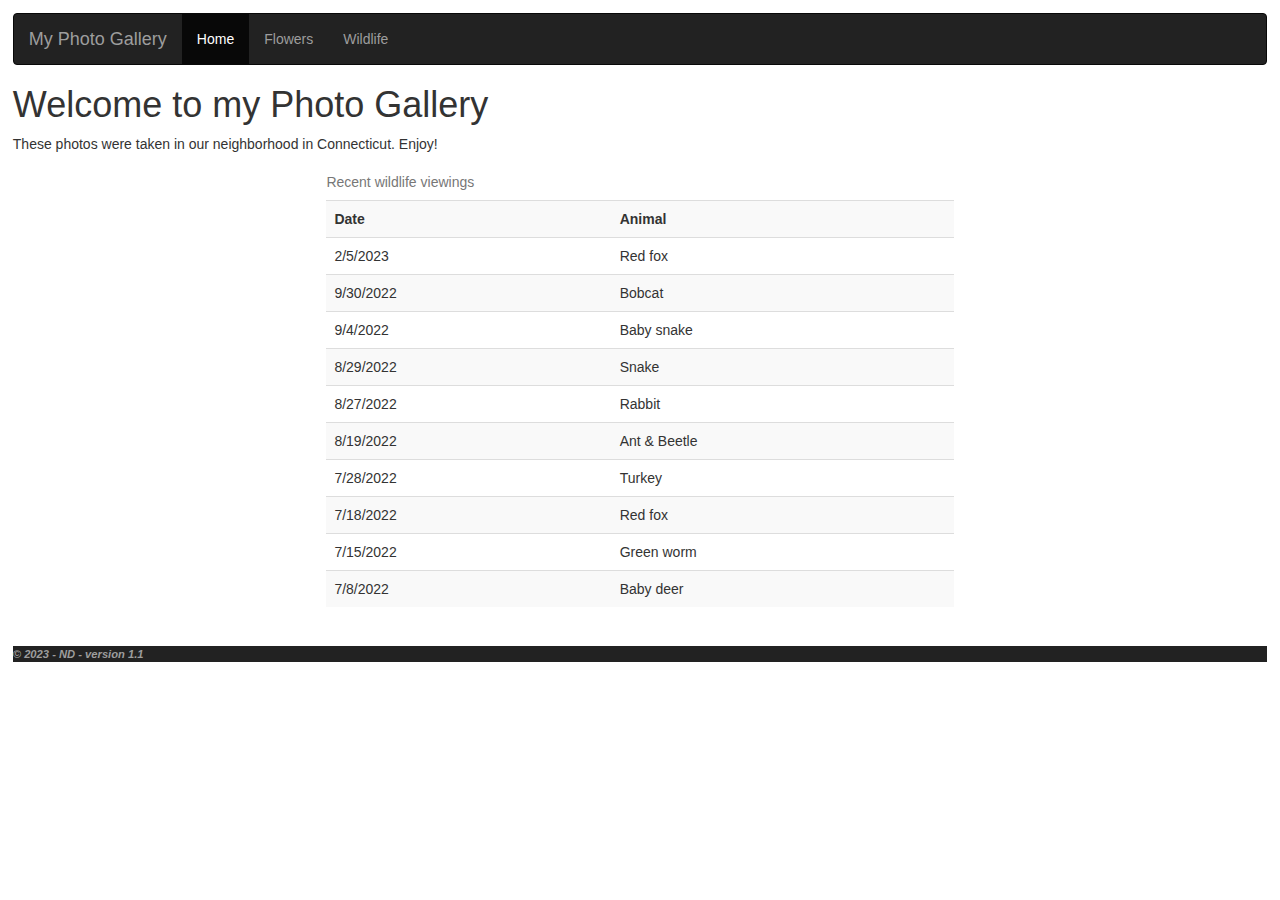
<file: gallery/gallery.html>
<!------------------------------>
<!-- My Photo Gallery - v 1.1 -->
<!--  last update 2023-02-12  -->
<!------------------------------>

<!DOCTYPE html>
<html lang="en">
  <head>
    <meta charset="utf-8">
    <!-- <meta http-equiv="X-UA-Compatible" content="IE=edge"> -->
    <meta name="viewport" content="width=device-width, initial-scale=1">
    <title>My Photo Gallery</title>

    <!-- from w3schools.com, using Bootstrap v3 -->
    <!-- Latest compiled and minified CSS -->
    <link rel="stylesheet" href="https://maxcdn.bootstrapcdn.com/bootstrap/3.4.1/css/bootstrap.min.css">

    <!-- jQuery library -->
    <script src="https://ajax.googleapis.com/ajax/libs/jquery/3.6.1/jquery.min.js"></script>

    <!-- Latest compiled JavaScript -->
    <script src="https://maxcdn.bootstrapcdn.com/bootstrap/3.4.1/js/bootstrap.min.js"></script>

    <!--Include Your Style Sheets next -->
    <link rel="stylesheet" type="text/css" href="https://ndurand449.github.io/gallery/css/style.css">
    <link rel="icon" type="image/ico" href="https://ndurand449.github.io/gallery/favicon.ico"/>
  </head>

  <body>
    <header>
    <nav class="navbar navbar-inverse">
      <div class="container-fluid">
        <div class="navbar-header">
          <div id="menusign" class="navbar-toggle" data-toggle="collapse">
            <span class="glyphicon glyphicon-arrow-left"></span> menu
          </div>
          <button type="button" class="navbar-toggle" data-toggle="collapse" data-target="#myNavbar">
            <span class="icon-bar"></span>
            <span class="icon-bar"></span>
            <span class="icon-bar"></span>
          </button>
          <a class="navbar-brand" href="#">My Photo Gallery</a>
        </div>
        <div class="collapse navbar-collapse" id="myNavbar">
          <ul class="nav navbar-nav">
            <li class="active"><a href="https://ndurand449.github.io/gallery/gallery.html">Home</a></li>
            <li><a href="https://ndurand449.github.io/gallery/flowers.html">Flowers</a></li>
            <li><a href="https://ndurand449.github.io/gallery/wildlife.html">Wildlife</a></li> 
          </ul>
        </div>
      </div>
    </nav>
  </header>
  <main>
    <h1>Welcome to my Photo Gallery</h1>
    <p>These photos were taken in our neighborhood in Connecticut. Enjoy!</p>

    <div id="tablediv">
    <table class="table table-striped table-border">
      <caption>Recent wildlife viewings</caption>
      <tr><th>Date</th><th>Animal</th></tr>
      <tr><td>2/5/2023</td><td>Red fox</td></tr>
      <tr><td>9/30/2022</td><td>Bobcat</td></tr>
      <tr><td>9/4/2022</td><td>Baby snake</td></tr>
      <tr><td>8/29/2022</td><td>Snake</td></tr>
      <tr><td>8/27/2022</td><td>Rabbit</td></tr>
      <tr><td>8/19/2022</td><td>Ant & Beetle</td></tr>
      <tr><td>7/28/2022</td><td>Turkey</td></tr>
      <tr><td>7/18/2022</td><td>Red fox</td></tr>
      <tr><td>7/15/2022</td><td>Green worm</td></tr>
      <tr><td>7/8/2022</td><td>Baby deer</td></tr>
    </table>
    </div>
  
  </main>
  <footer class="navbar-default navbar-inverse">
    <p>&copy 2023 - ND - version 1.1</p>
  </footer>
  </body>
</html>
</file>
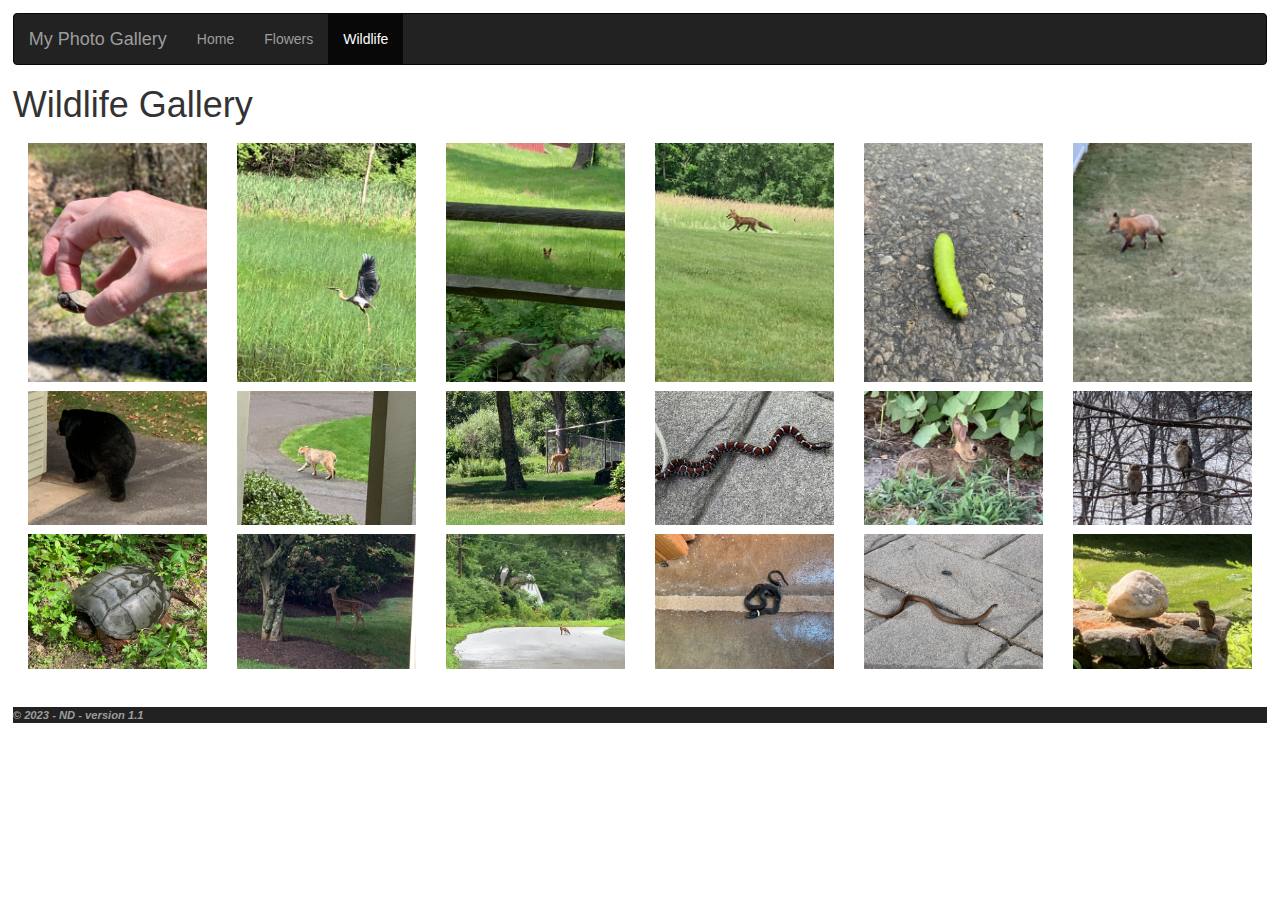
<file: gallery/wildlife.html>
<!------------------------------>
<!-- My Photo Gallery - v 1.1 -->
<!--  last update 2023-02-12  -->
<!------------------------------>

<!DOCTYPE html>
<html lang="en">
  <head>
    <meta charset="utf-8">
    <!-- <meta http-equiv="X-UA-Compatible" content="IE=edge"> -->
    <meta name="viewport" content="width=device-width, initial-scale=1">
    <title>My Photo Gallery</title>

    <!-- from w3schools.com, using Bootstrap v3 -->
    <!-- Latest compiled and minified CSS -->
    <link rel="stylesheet" href="https://maxcdn.bootstrapcdn.com/bootstrap/3.4.1/css/bootstrap.min.css">

    <!-- jQuery library -->
    <script src="https://ajax.googleapis.com/ajax/libs/jquery/3.6.1/jquery.min.js"></script>

    <!-- Latest compiled JavaScript -->
    <script src="https://maxcdn.bootstrapcdn.com/bootstrap/3.4.1/js/bootstrap.min.js"></script>

    <!--Include Your Style Sheets next -->
    <link rel="stylesheet" type="text/css" href="css/style.css">
    <link rel="icon" type="image/ico" href="favicon.ico"/>
  </head>

  <body>
    <header>
    <nav class="navbar navbar-inverse">
      <div class="container-fluid">
        <div class="navbar-header">
          <div id="menusign" class="navbar-toggle" data-toggle="collapse">
            <span class="glyphicon glyphicon-arrow-left"></span> menu
          </div>
          <button type="button" class="navbar-toggle" data-toggle="collapse" data-target="#myNavbar">
            <span class="icon-bar"></span>
            <span class="icon-bar"></span>
            <span class="icon-bar"></span>
          </button>
          <a class="navbar-brand" href="#">My Photo Gallery</a>
        </div>
        <div class="collapse navbar-collapse" id="myNavbar">
          <ul class="nav navbar-nav">
            <li><a href="gallery.html">Home</a></li>
            <li><a href="flowers.html">Flowers</a></li>
            <li class="active"><a href="wildlife.html">Wildlife</a></li> 
          </ul>
        </div>
      </div>
    </nav>
  </header>
  <main>
    <h1>Wildlife Gallery</h1>
    
    <div class="container-fluid">
      <div class="row">
          <img class="img-responsive col-xs-12 col-sm-6 col-md-3 col-lg-2" src="img/wl/IMG_4902.JPG" alt="turtle">
          <img class="img-responsive col-xs-12 col-sm-6 col-md-3 col-lg-2" src="img/wl/IMG_6715.JPG" alt="heron">
          <img class="img-responsive col-xs-12 col-sm-6 col-md-3 col-lg-2" src="img/wl/IMG_6723.JPG" alt="fox">
          <img class="img-responsive col-xs-12 col-sm-6 col-md-3 col-lg-2" src="img/wl/IMG_6729.JPG" alt="fox">
          <img class="img-responsive col-xs-12 col-sm-6 col-md-3 col-lg-2" src="img/wl/IMG_6784.JPG" alt="worm">
          <img class="img-responsive col-xs-12 col-sm-6 col-md-3 col-lg-2" src="img/wl/IMG_7198.JPG" alt="fox">

          <img class="img-responsive col-xs-12 col-sm-6 col-md-3 col-lg-2" src="img/wl/IMG_4422.JPG" alt="bear">
          <img class="img-responsive col-xs-12 col-sm-6 col-md-3 col-lg-2" src="img/wl/IMG_4910.JPG" alt="bobcat">
          <img class="img-responsive col-xs-12 col-sm-6 col-md-3 col-lg-2" src="img/wl/IMG_5255.JPG" alt="deer">
          <img class="img-responsive col-xs-12 col-sm-6 col-md-3 col-lg-2" src="img/wl/IMG_5284e.jpg" alt="snake">
          <img class="img-responsive col-xs-12 col-sm-6 col-md-3 col-lg-2" src="img/wl/IMG_6865e.jpg" alt="rabbit">
          <img class="img-responsive col-xs-12 col-sm-6 col-md-3 col-lg-2" src="img/wl/IMG_6633e.jpg" alt="hawcks">
                    
          <img class="img-responsive col-xs-12 col-sm-6 col-md-3 col-lg-2" src="img/wl/IMG_6694.JPG" alt="turtle">
          <img class="img-responsive col-xs-12 col-sm-6 col-md-3 col-lg-2" src="img/wl/IMG_6768.JPG" alt="deer">
          <img class="img-responsive col-xs-12 col-sm-6 col-md-3 col-lg-2" src="img/wl/IMG_6803.JPG" alt="fox">
          <img class="img-responsive col-xs-12 col-sm-6 col-md-3 col-lg-2" src="img/wl/IMG_6867.JPG" alt="snake">
          <img class="img-responsive col-xs-12 col-sm-6 col-md-3 col-lg-2" src="img/wl/IMG_6879.JPG" alt="snake">
          <img class="img-responsive col-xs-12 col-sm-6 col-md-3 col-lg-2" src="img/wl/IMG_6746e.jpg" alt="chipmunk">
      </div>
    </div>

  </main>
  <footer class="navbar-default navbar-inverse">
    <p>&copy 2023 - ND - version 1.1</p>
  </footer>
  </body>
</html>
</file>
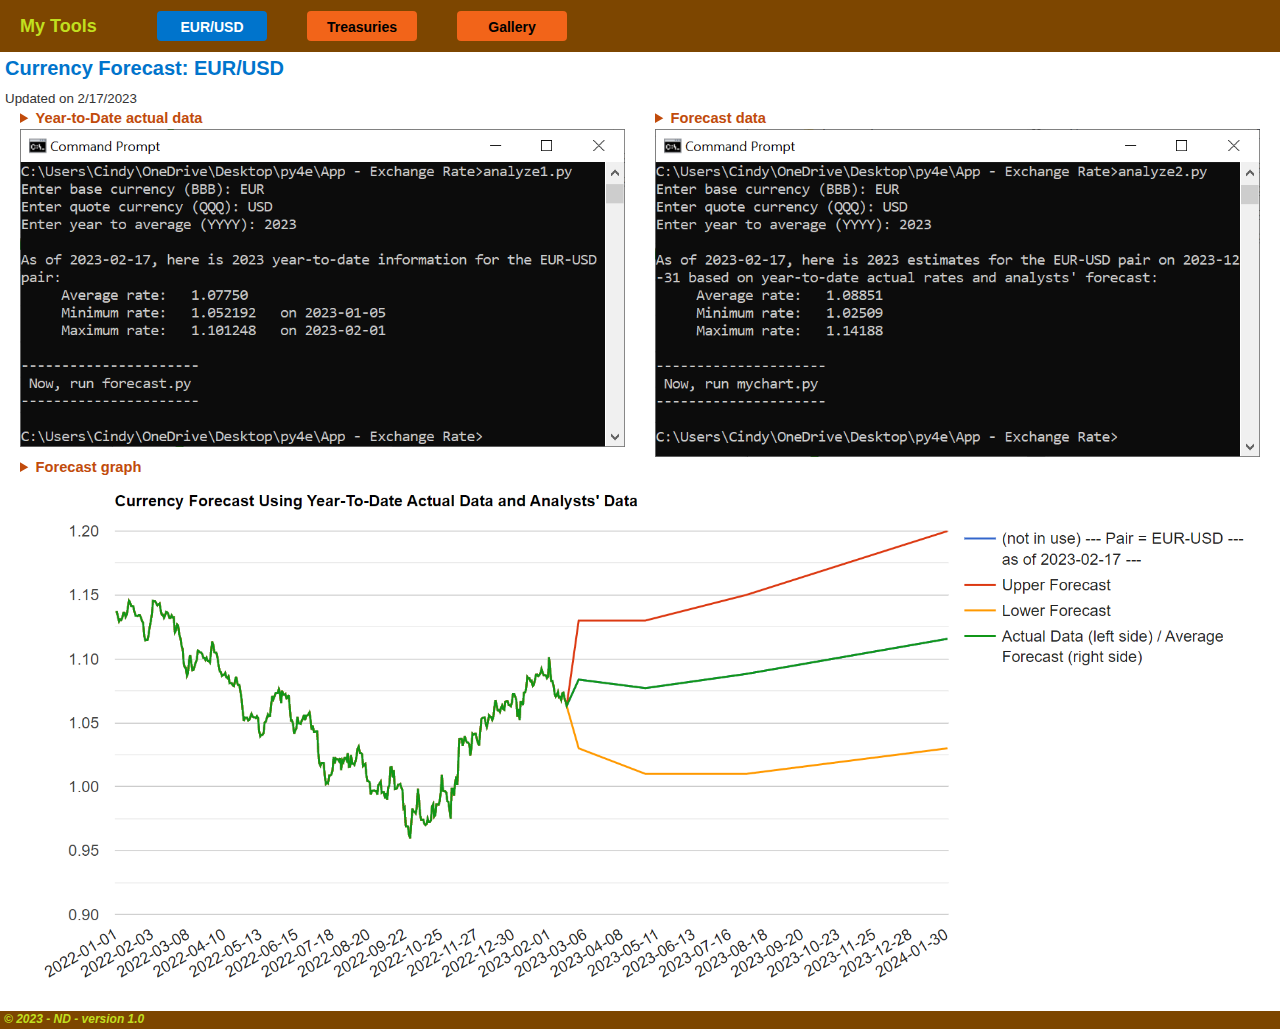
<file: tools/currency.html>
<!---------------------------->
<!-- My Tools - v 1.0       -->
<!-- last update 2023-02-21 -->
<!---------------------------->

<!DOCTYPE html>
<html lang="en">
  <head>
    <meta charset="utf-8">
    <!-- <meta http-equiv="X-UA-Compatible" content="IE=edge"> -->
    <meta name="viewport" content="width=device-width, initial-scale=1">
    <title>My Tools</title>

    <!-- from w3schools.com, using Bootstrap v3 -->
    <!-- Latest compiled and minified CSS -->
    <link rel="stylesheet" href="https://maxcdn.bootstrapcdn.com/bootstrap/3.4.1/css/bootstrap.min.css">

    <!-- jQuery library -->
    <script src="https://ajax.googleapis.com/ajax/libs/jquery/3.6.1/jquery.min.js"></script>

    <!-- Latest compiled JavaScript -->
    <script src="https://maxcdn.bootstrapcdn.com/bootstrap/3.4.1/js/bootstrap.min.js"></script>

    <!--Include Your Style Sheets next -->
    <link rel="stylesheet" type="text/css" href="css/style.css">
    <link rel="icon" type="image/ico" href="favicon.ico"/>
  </head>

  <body>
    <header>
    <nav class="navbar">
      <div class="container-fluid">
        <div class="navbar-header">
          <button type="button" class="navbar-toggle" data-toggle="collapse" data-target="#myNavbar">
            <span class="icon-bar"></span>
            <span class="icon-bar"></span>
            <span class="icon-bar"></span>
          </button>
          <a class="navbar-brand" href="#">My Tools</a>
        </div>
        <div class="collapse navbar-collapse" id="myNavbar">
          <ul class="nav navbar-nav">
            <li><a class="btn active" href="currency.html">EUR/USD</a></li>
            <li><a class="btn" href="treasuries.html">Treasuries</a></li>
            <li><a class="btn" href="wildlifegallery.html">Gallery</a></li> 
          </ul>
        </div>
      </div>
    </nav>
  </header>
  <main>
    <h1>Currency Forecast: EUR/USD</h1>
    <p>Updated on 2/17/2023</p>
    <div class="container-fluid">
      <div class="row">
        <div class="col-xs-12 col-sm-6">
          <details>
            <summary>Year-to-Date actual data</summary>
            <p>Exchange rates retrieved monthly from <a href="https://apilayer.com/">APILayer</a>. Output shows the average rate, the minimum and maximum rates for the selected year, and the dates these occured.</p>
          </details>
          <img class="img-responsive" src="img/analyze1py.PNG" alt="year-to-date">
        </div>
        <div class="col-xs-12 col-sm-6">
          <details>
            <summary>Forecast data</summary>
            <p>Analysts' forecasts are entered monthly and used to calculate a forecast range for the last day of the selected year. Output shows the average forecast, the lower forecast, and upper forecast.</p>
          </details>
          <img class="img-responsive" src="img/analyze2py.PNG" alt="forecast">
        </div>
      </div>
      <div class="row">
        <div class="col-xs-12">
        <details>
          <summary>Forecast graph</summary>
          <p>The forecast data is shown in a graph. The green line on the left shows the actual year-to-date data for the prior year and the selected year. The colored lines on the right show the forecast range for the remainder of the selected year.</p>
        </details>
        <img class="img-responsive" src="img/mycharthtml.PNG" alt="chart">
      </div>
    </div>
  </main>
  <footer>
    <p>&copy 2023 - ND - version 1.0</p>
  </footer>
  </body>
</html>
</file>
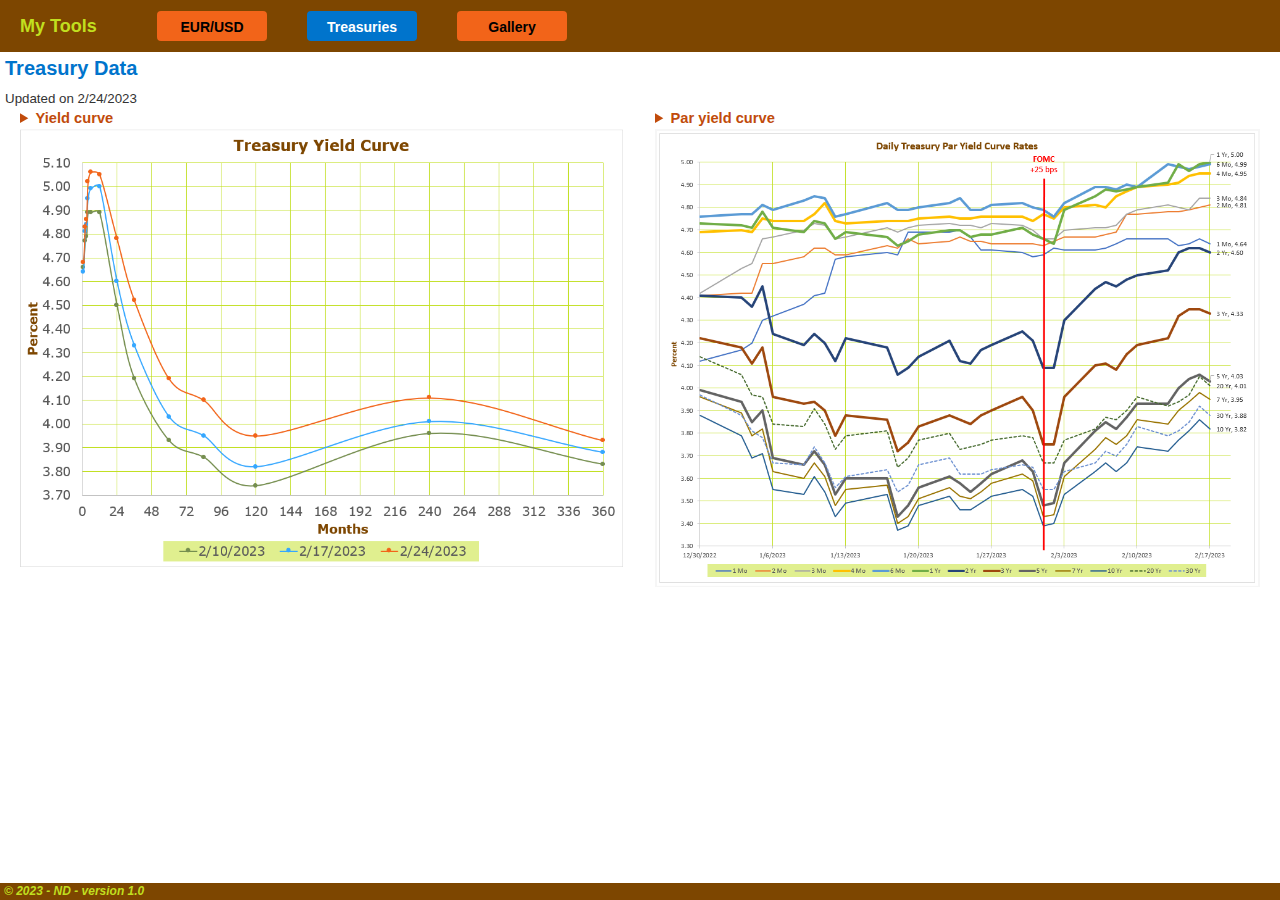
<file: tools/treasuries.html>
<!---------------------------->
<!-- My Tools - v 1.0       -->
<!-- last update 2023-02-21 -->
<!---------------------------->

<!DOCTYPE html>
<html lang="en">
  <head>
    <meta charset="utf-8">
    <!-- <meta http-equiv="X-UA-Compatible" content="IE=edge"> -->
    <meta name="viewport" content="width=device-width, initial-scale=1">
    <title>My Tools</title>

    <!-- from w3schools.com, using Bootstrap v3 -->
    <!-- Latest compiled and minified CSS -->
    <link rel="stylesheet" href="https://maxcdn.bootstrapcdn.com/bootstrap/3.4.1/css/bootstrap.min.css">

    <!-- jQuery library -->
    <script src="https://ajax.googleapis.com/ajax/libs/jquery/3.6.1/jquery.min.js"></script>

    <!-- Latest compiled JavaScript -->
    <script src="https://maxcdn.bootstrapcdn.com/bootstrap/3.4.1/js/bootstrap.min.js"></script>

    <!--Include Your Style Sheets next -->
    <link rel="stylesheet" type="text/css" href="css/style.css">
    <link rel="icon" type="image/ico" href="favicon.ico">

  </head>

  <body>
    <header>
    <nav class="navbar">
      <div class="container-fluid">
        <div class="navbar-header">
          <button type="button" class="navbar-toggle" data-toggle="collapse" data-target="#myNavbar" aria-label="hamburger">
            <span class="icon-bar"></span>
            <span class="icon-bar"></span>
            <span class="icon-bar"></span>
          </button>
          <a class="navbar-brand" href="#">My Tools</a>
        </div>
        <div class="collapse navbar-collapse" id="myNavbar">
          <ul class="nav navbar-nav">
            <li><a class="btn hover" href="currency.html">EUR/USD</a></li>
            <li><a class="btn active" href="treasuries.html">Treasuries</a></li>
            <li><a class="btn hover" href="wildlifegallery.html">Gallery</a></li> 
          </ul>
        </div>
      </div>
    </nav>
  </header>
  <main>
    <h1>Treasury Data</h1>
    <p>Updated on 2/24/2023</p>
    <div class="container-fluid">
      <div class="row">
        <div class="col-xs-12 col-sm-6">
          <details>
            <summary>Yield curve</summary>
            <p>Par yield curve rates are retrieved weekly from <a href="https://home.treasury.gov/resource-center/data-chart-center/interest-rates/TextView?type=daily_treasury_yield_curve&field_tdr_date_value=2023" target="_blank">the U.S. Treasury</a>. This graph shows the yield curve for the past 3 fridays.</p>
          </details>
          <img class="img-responsive visible-xs" src="img/WeeklyMobile.PNG" alt="yield curves">
          <img class="img-responsive visible-sm visible-md visible-lg" src="img/WeeklyLarge.PNG" alt="par yield curves">
        </div>
        <div class="col-xs-12 col-sm-6">
          <details>
            <summary>Par yield curve</summary>
            <p>Par yield curve rates are retrieved weekly from <a href="https://home.treasury.gov/resource-center/data-chart-center/interest-rates/TextView?type=daily_treasury_yield_curve&field_tdr_date_value=2023" target="_blank">the U.S. Treasury</a>. This graph shows the historical rates for all the treasury bills, notes, and bonds year-to-date.</p>
          </details>
          <img class="img-responsive" src="img/DailyAll.PNG" alt="historical rates">
        </div>
      </div>
    </div>
  </main>
  <footer>
    <p>&copy; 2023 - ND - version 1.0</p>
  </footer>
  </body>
</html>
</file>
<file: gallery/css/style.css>
body {
	margin: 1vw;
}


#tablediv{
	width: 50%;
	margin: 0 auto;
}

img, video {
	margin-top: 1vh;
}

footer {
	margin-top: 3vw;
	font-style: italic;
	font-weight: bold;
	font-size: 80%;
	color: #9d9d9d;
}
</file>
<file: tools/css/style.css>
/*----------------------------*/
/*-- My Tools - v 6.0       --*/
/*-- style.css              --*/
/*-- last update 2023-03-18 --*/
/*----------------------------*/


/*----- Navigation bar & footer -----*/

body {
	font-family: Verdana, Helvetica, Arial, sans-serif;
	font-size: 10pt !important;
	display: flex;				/*sticky footer*/
	min-height: 100vh;
	flex-direction: column;
}

main{
	flex: 1;
}

nav, footer {
	background-color: #7d4600;	/*chocolate*/
}

.navbar {
	border-radius: 0px;
	margin-bottom: 5px;
}

.navbar-brand {
	width: 121px;
	margin-left: 0px !important;
	padding: 15px 4px;
	font-weight: bold;
	color: #c1df1f !important;	/*pear*/
}

button, .btn {
	background-color: #f26419 !important;	/*orange*/
	color: #000000;
	font-weight: bold !important;
	margin: 10px 20px;
}

.btn {
	height: 30px;
	width: 110px;
	padding: 5px !important;
}

.btn.active {
	box-shadow: none;
	background-color: #0074cc !important;	/*blue*/
	color: #ffffff !important;	/*white*/
}

.btn:hover {
	color: #ffffff;	/*white*/
}

.icon-bar {
	background-color: #ffffff;	/*white*/
}

footer {
	margin-top: 10px;
	padding-left: 4px;
	font-style: italic;
	font-weight: bold;
	font-size: 90%;
	color: #c1df1f;	/*pear*/
}


/*----- Content -----*/

main {
	margin: 0px 5px;
}

h1 {
	color: #0074cc;		/*blue*/
	font-weight: bold;
	font-size: 150% !important;
	margin-top: 0px;
}

h2 {
	color: #0074cc;		/*blue*/
	font-weight: bold;
	font-size: 130% !important;
}

h1 > a > i, h2 > a > i, th {
	color: #c14b0b;		/*mahogany*/
}

p {
	margin: 0px;
}

.update {
	margin-bottom: 10px;
}

summary {
	cursor: pointer;
	display: list-item !important;
	list-style-position: inside;
	font-weight: bold;
	font-size: 110%;
	color: #c14b0b;		/*mahogany*/
}

details, .chart {
	width: 100%;
	display: inline-block;
	float: left;
	background: #ffffff;
}

details > p {
	margin: 0px 17px;
	padding-bottom: 10px;
}

details > p > a {
	color: #c14b0b;		/*mahogany*/
	text-decoration: underline;
}

.output {
	font-family: consolas, monospace;
	font-size: 90%;
	background: #ededed;
}

ul {
	padding-inline-start: 20px;
}

li {
	list-style-type: none;
}

.refresh {
	text-align: right;
	font-style: italic;
	font-size: 95%;
}

.chart, .google-visualization-table {	
	border: solid 1px #0074cc;	/*blue*/
}

.chart {
	width: 100% !important;
	min-height: 240px;
	margin-bottom: 20px;
}

th, td, .google-visualization-table-td.google-visualization-table-type-number {	
	text-align: center !important;
}

.google-visualization-table-table {	
	font-family: Verdana,Helvetica,Arial,sans-serif !important;
	font-size: 85% !important;
}

#chart_div_Treas1 {
	margin-bottom: 0px;
}

div > .legend {
	display: inline-block;
	float: right;
	margin: 0px auto;
}

.legend {
	height: 23px;
}

.noborder {				
	border: none;	
	margin-top: 15px;
}


/*----- Print view -----*/

@media print {
	body {
		font-family: Verdana, Helvetica, Arial, sans-serif;
		font-size: 10pt !important;
		display: block;				/* remove sticky footer*/
		min-height: 50vh;
	}

	h1, h2 {
		color: #0074cc !important;		/*blue*/
	}

	h1 > a, h2 > a, summary, th, details > p > a {
		color: #c14b0b !important;		/*mahogany*/
	}

	img {
		width: 85% !important;
		margin: 0 auto;
	}

	#chart_div_Treas0 {
		margin: 0 auto !important;
	}

	.noborder {			/*only used in gallery page*/
		width: 32% !important;
		margin: 7px auto;
	}
}
</file>
